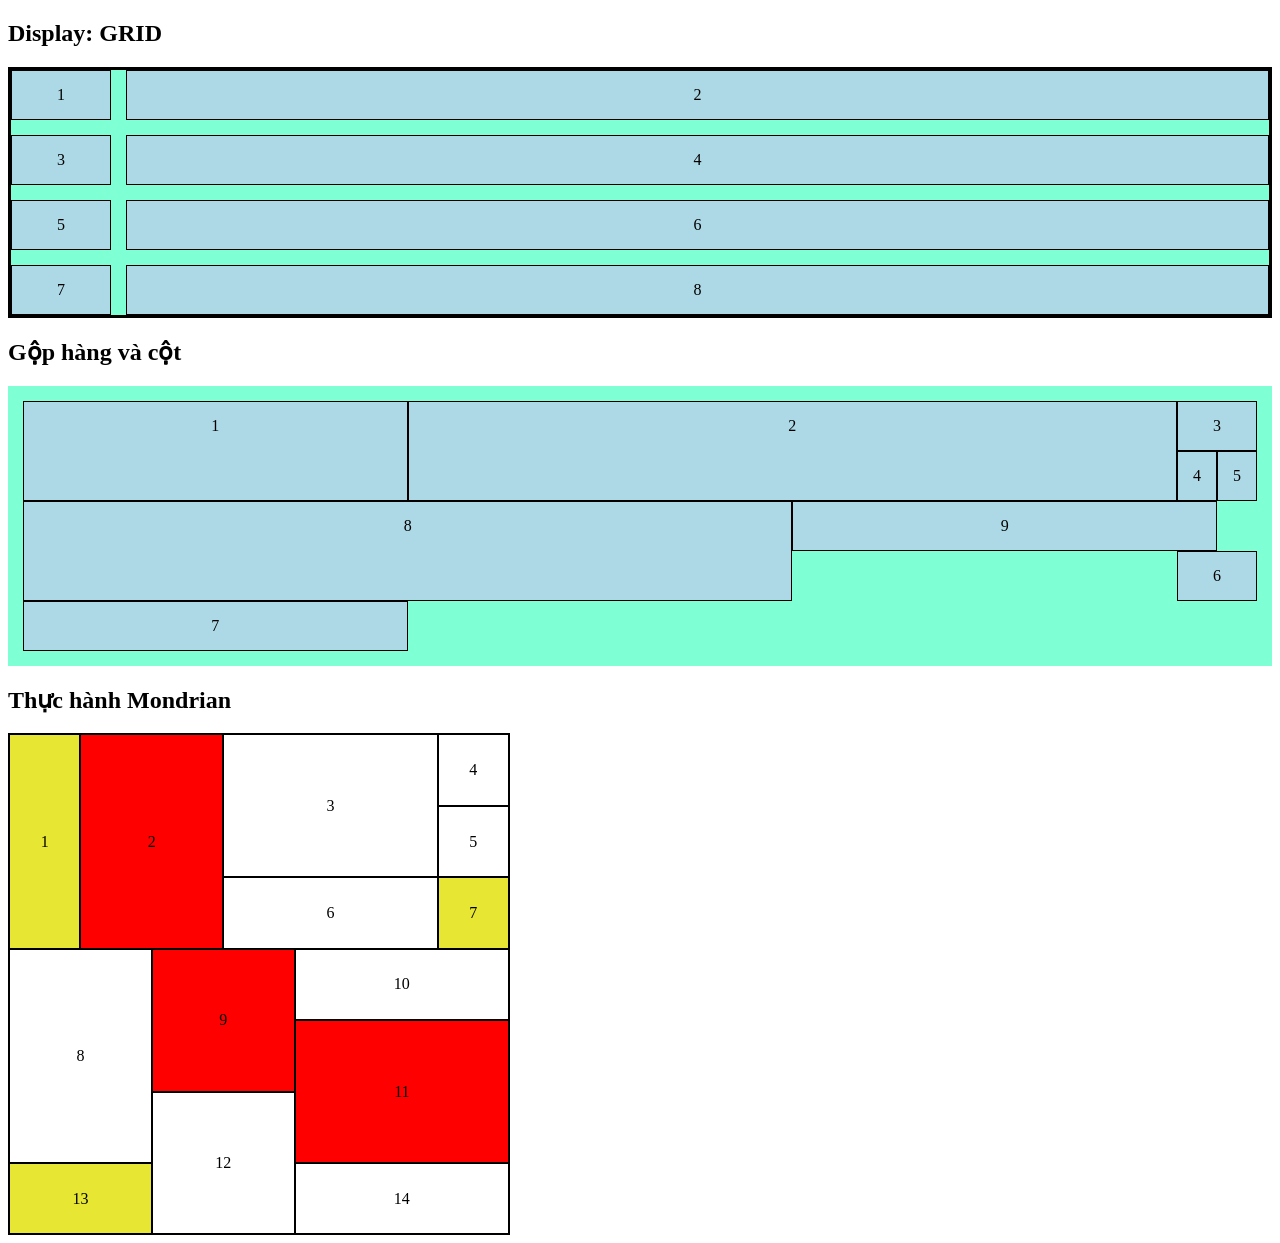
<file: Lesson1/index.html>
<!DOCTYPE html>
<html lang="en">
<head>
    <meta charset="UTF-8">
    <meta name="viewport" content="width=device-width, initial-scale=1.0">
    <title>Lesson 1</title>
    <link rel="stylesheet" href="./styles.css">
</head>
<body>
    <h2>Display: GRID</h2>
    <div class="container">
        <div class="item">1</div>
        <div class="item">2</div>
        <div class="item">3</div>
        <div class="item">4</div>
        <div class="item">5</div>
        <div class="item">6</div>
        <div class="item">7</div>
        <div class="item">8</div>
    </div>

    <h2>Gộp hàng và cột</h2>
    <div class="container2">
        <div class="item item1">1</div>
        <div class="item item2">2</div>
        <div class="item item3">3</div>
        <div class="item item4">4</div>
        <div class="item item5">5</div>
        <div class="item item6">6</div>
        <div class="item item7">7</div>
        <div class="item item8">8</div>
        <div class="item item9">9</div>
    </div>

    <h2>Thực hành Mondrian</h2>
    <div class="container3">
        <div class="item1 yellow">1</div>
        <div class="item2 red">2</div>
        <div class="item3">3</div>
        <div class="item4">4</div>
        <div class="item5">5</div>
        <div class="item6">6</div>
        <div class="item7 yellow">7</div>
        <div class="item8">8</div>
        <div class="item9 red">9</div>
        <div class="item10">10</div>
        <div class="item11 red">11</div>
        <div class="item12">12</div>
        <div class="item13 yellow">13</div>
        <div class="item14">14</div>
    </div>
</body>
</html>
</file>
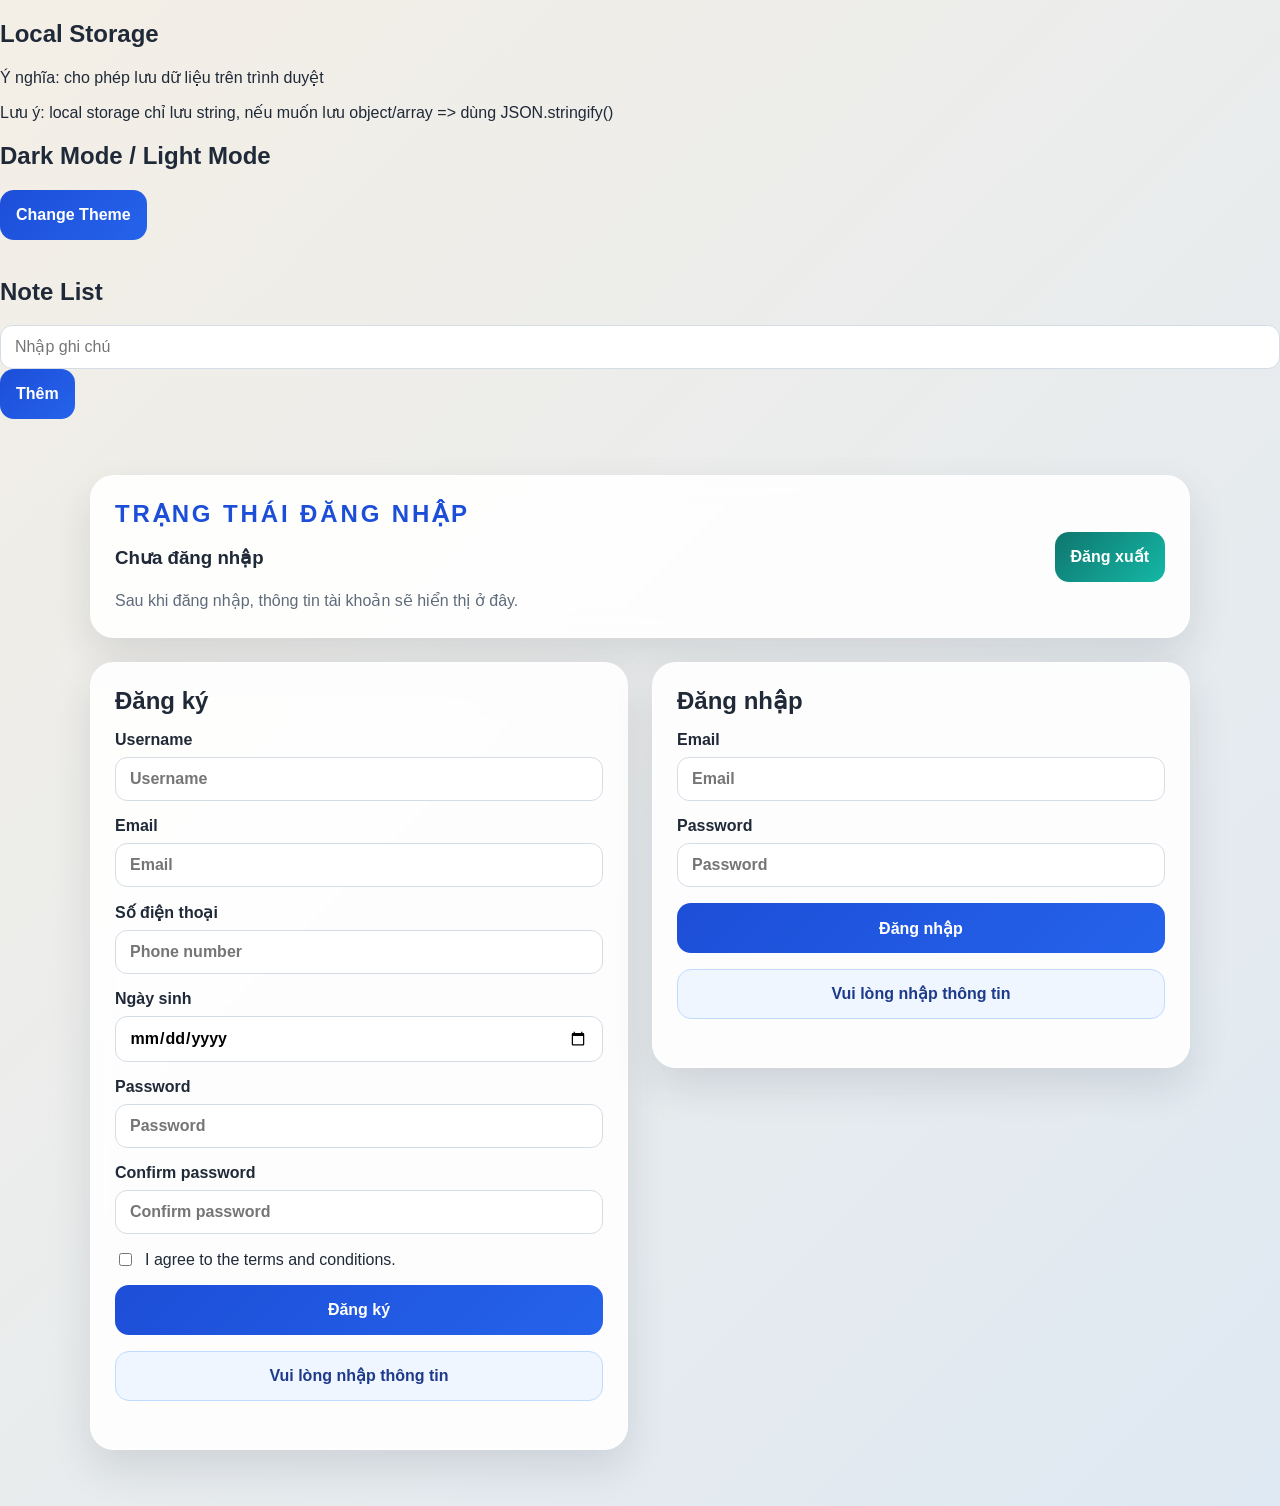
<file: Lesson6/index.html>
<!DOCTYPE html>
<html lang="en">
<head>
    <meta charset="UTF-8">
    <meta name="viewport" content="width=device-width, initial-scale=1.0">
    <title>Lesson 6</title>
    <link rel="stylesheet" href="./styles.css">
</head>
<body>
    <h2>Local Storage</h2>
    <p>Ý nghĩa: cho phép lưu dữ liệu trên trình duyệt</p>
    <p>Lưu ý: local storage chỉ lưu string, nếu muốn lưu object/array => dùng JSON.stringify()</p>

    <!-- Bài 1: Dark mode / Light mode -->
    <h2>Dark Mode / Light Mode</h2>
    <button id="themeBtn">Change Theme</button>
    <br><br>

     <!-- Bài 2: Note list -->
    <h2>Note List</h2>
    <input type="text" id="noteInput" placeholder="Nhập ghi chú">
    <button id="addNote">Thêm</button>
    <!-- container chứa ghi chú -->
    <ul id="note-list">Danh sách ghi chú</ul>

    <!-- Bài 3: Form đăng ký - đăng nhập -->
    <main class="page">
        <!-- Thông tin người dùng -->
        <section id="user-panel" class="user-panel card">
            <div>
                <h2 class="panel-label">Trạng thái đăng nhập</h2>
                <h3 id="user-panel-title">Chưa đăng nhập</h3>
                <div id="user-panel-details" class="panel-details">
                    Sau khi đăng nhập, thông tin tài khoản sẽ hiển thị ở đây.
                </div>
            </div>
            <button type="button" id="logout-button" class="logout-button">Đăng xuất</button>
        </section>

        <!-- Form -->
        <section class="auth-layout">
            <!-- Register - Đăng ký -->
            <form action="" id="register-form" class="card" novalidate>
                <h2>Đăng ký</h2>

                <label>
                    Username
                    <input type="text" id="register-username" name="username" placeholder="Username">
                </label>
                <label>
                    Email
                    <input type="email" id="register-email" name="email" placeholder="Email">
                </label>
                <label>
                    Số điện thoại
                    <input type="tel" id="register-phone" name="phone" placeholder="Phone number">
                </label>
                <label>
                    Ngày sinh
                    <input type="date" id="register-dob" name="dob">
                </label>
                <label>
                    Password
                    <input type="password" id="register-password" name="password" placeholder="Password">
                </label>

                <label>
                    Confirm password
                    <input type="password" id="register-confirm-password" name="confirmPassword"
                        placeholder="Confirm password">
                </label>

                <label class="checkbox-row">
                    <input type="checkbox" id="register-agree" name="agree">
                    I agree to the terms and conditions.
                </label>
                <button type="submit">Đăng ký</button>

                <p id="register-message" class="message" aria-live="polite">Vui lòng nhập thông tin</p>
            </form>

            <!-- Login - Đăng nhập -->
            <form id="login-form" class="card" novalidate>
                <h2>Đăng nhập</h2>

                <label>
                    Email
                    <input type="email" id="login-email" name="email" placeholder="Email">
                </label>

                <label>
                    Password
                    <input type="password" id="login-password" name="password" placeholder="Password">
                </label>

                <button type="submit">Đăng nhập</button>

                <p id="login-message" class="message" aria-live="polite">Vui lòng nhập thông tin</p>
            </form>
        </section>
        </section>
    </main>
    
    <script src="./script.js"></script>
</body>
</html>
</file>
<file: Lesson1/styles.css>
.container {
    display: grid;
    background-color: aquamarine;
    border: 3px solid black;
    /* Mỗi auto sẽ là 1 cột, kích thước bằng nhau */
    grid-template-columns: auto auto;
    /* Thay đổi kích thước giữa các cột */
    grid-template-columns: 100px auto;
    /* Thay đổi kích thước giữa các hàng */
    grid-template-rows: auto;
    /* Khoảng cách giữa các cột */
    grid-column-gap: 10px;
    /* Khoảng cách giữa các hàng */
    grid-row-gap: 10px;
    /* Khoảng cách giữa hàng và cột */
    gap: 15px;
}

.item {
    text-align: center;
    border: 1px solid black;
    padding: 15px;
    background-color: lightblue;
}

.container2 {
    display: grid;
    background-color: aquamarine;
    padding: 15px;
    grid-template-columns: repeat(3, 1fr);
}

/* Gộp cột */
/* .item1 {
    grid-column-start: 1;
    grid-column-end: 3;
}

.item4 {
    grid-column: 2 / 4;
}  */

/* Gộp hàng */
/* .item7 {
    grid-row: 3 / 5;
}

.item5, .item6 {
    grid-row: 3 / 4;
    background-color: lightsalmon;
} */

.container3 {
    display: grid;
    border: 1px solid black;
    grid-template-columns: repeat(7, 1fr);
    grid-template-rows: repeat(7, 1fr);
    width: 500px;
    height: 500px;
}

.container3 div {
    border: 1px solid black;
    text-align: center;
    align-content: center;
}


.item1 {
    grid-row: 1 / 4;
}

.item2 {
    grid-row: 1 / 4;
    grid-column: 2 / 4;
}

.item3 {
    grid-row: 1 / 3;
    grid-column: 4 / 7;
}

.item6 {
    grid-column: 4 / 7;
}

.item8 {
    grid-column: 1 / 3;
    grid-row: 4 / 7;
}

.item9 {
    grid-column: 3 / 5;
    grid-row: 4 / 6;
}

.item10 {
    grid-column: 5 / 8;
}

.item11 {
    grid-column: 5 / 8;
    grid-row: 5 / 7;
}

.item12 {
    grid-column: 3 / 5;
    grid-row: 6 / 8;
}

.item13 {
    grid-column: 1 / 3;
}

.item14 {
    grid-column: 5 / 8;
}

.red {
    background-color: red;
}

.yellow {
    background-color: rgb(230, 230, 51);
}
</file>
<file: Lesson6/styles.css>
/* Dark mode */
.dark {
    background-color: black;
    color: white;
}

/* Bài 3 */
:root {
	--bg: linear-gradient(135deg, #f4efe6 0%, #dfe9f3 100%);
	--card-bg: rgba(255, 255, 255, 0.9);
	--text: #1f2937;
	--muted: #5f6b7a;
	--border: #d4dce5;
	--primary: #1d4ed8;
	--primary-dark: #1e3a8a;
	--error-bg: #fee2e2;
	--error-text: #b91c1c;
	--success-bg: #dcfce7;
	--success-text: #166534;
	--shadow: 0 18px 40px rgba(31, 41, 55, 0.12);
}

* {
	box-sizing: border-box;
}

body {
	margin: 0;
	min-height: 100vh;  /* 100vh = 100% viewport height */
	font-family: "Segoe UI", Tahoma, Geneva, Verdana, sans-serif;
	background: var(--bg);
	color: var(--text);
}

.page {
	width: min(1100px, calc(100% - 32px));
	margin: 0 auto;
	padding: 40px 0 56px;
}

/* Card */
.card {
	display: grid;
	gap: 16px;
	padding: 24px;
	border-radius: 24px;
	background: var(--card-bg);
	backdrop-filter: blur(10px);
	box-shadow: var(--shadow);
	border: 1px solid rgba(255, 255, 255, 0.75);
}

.card h2 {
	margin: 0;
	font-size: 24px;
}

/* Thông báo */
.message {
	margin: 0 auto 24px;
	width: min(760px, 100%);
	height: 50px;
	padding: 14px 16px;
	border-radius: 14px;
	background: #eff6ff;
	color: var(--primary-dark);
	border: 1px solid #bfdbfe;
	text-align: center;
	font-weight: 600;
}

.message.error {
	background: var(--error-bg);
	color: var(--error-text);
	border-color: #fecaca;
}

.message.success {
	background: var(--success-bg);
	color: var(--success-text);
	border-color: #bbf7d0;
}

/* Nút */
button {
	border: none;
	border-radius: 14px;
	padding: 14px 16px;
	font: inherit;
	font-weight: 700;
	color: #fff;
	background: linear-gradient(135deg, var(--primary) 0%, #2563eb 100%);
	cursor: pointer;
	transition: transform 0.2s ease, box-shadow 0.2s ease;
	height: 50px;
}

button:hover {
	transform: translateY(-1px);
	box-shadow: 0 14px 26px rgba(37, 99, 235, 0.24);
}

.logout-button {
	background: linear-gradient(135deg, #0f766e 0%, #14b8a6 100%);
}

.logout-button:hover {
	box-shadow: 0 14px 26px rgba(20, 184, 166, 0.24);
}

/* Thông tin người dùng */
.user-panel {
	grid-template-columns: 1fr auto;
	align-items: center;
	margin-bottom: 24px;
}

.panel-label {
	margin: 0 0 6px;
	font-size: 12px;
	font-weight: 700;
	text-transform: uppercase;
	letter-spacing: 0.12em;
	color: var(--primary);
}

.panel-label {
	margin: 0 0 6px;
	font-size: 12px;
	font-weight: 700;
	text-transform: uppercase;
	letter-spacing: 0.12em;
	color: var(--primary);
}

.panel-details {
	margin: 10px 0 0;
	color: var(--muted);
	line-height: 1.6;
}

/* Form đăng ký - đăng nhập */
.auth-layout {
	display: grid;
	grid-template-columns: repeat(2, minmax(0, 1fr));
	gap: 24px;
}

label {
	display: grid;
	gap: 8px;
	font-weight: 600;
}

input {
	width: 100%;
	padding: 12px 14px;
	border-radius: 12px;
	border: 1px solid var(--border);
	font: inherit;
	outline: none;
	transition: border-color 0.2s ease, box-shadow 0.2s ease;
}

input:focus {
	border-color: var(--primary);
	box-shadow: 0 0 0 4px rgba(29, 78, 216, 0.12);
}

.checkbox-row {
	display: flex;
	align-items: center;
	gap: 10px;
	font-weight: 500;
}

.checkbox-row input {
	width: auto;
}

#login-form{
	height: fit-content;
}
</file>
